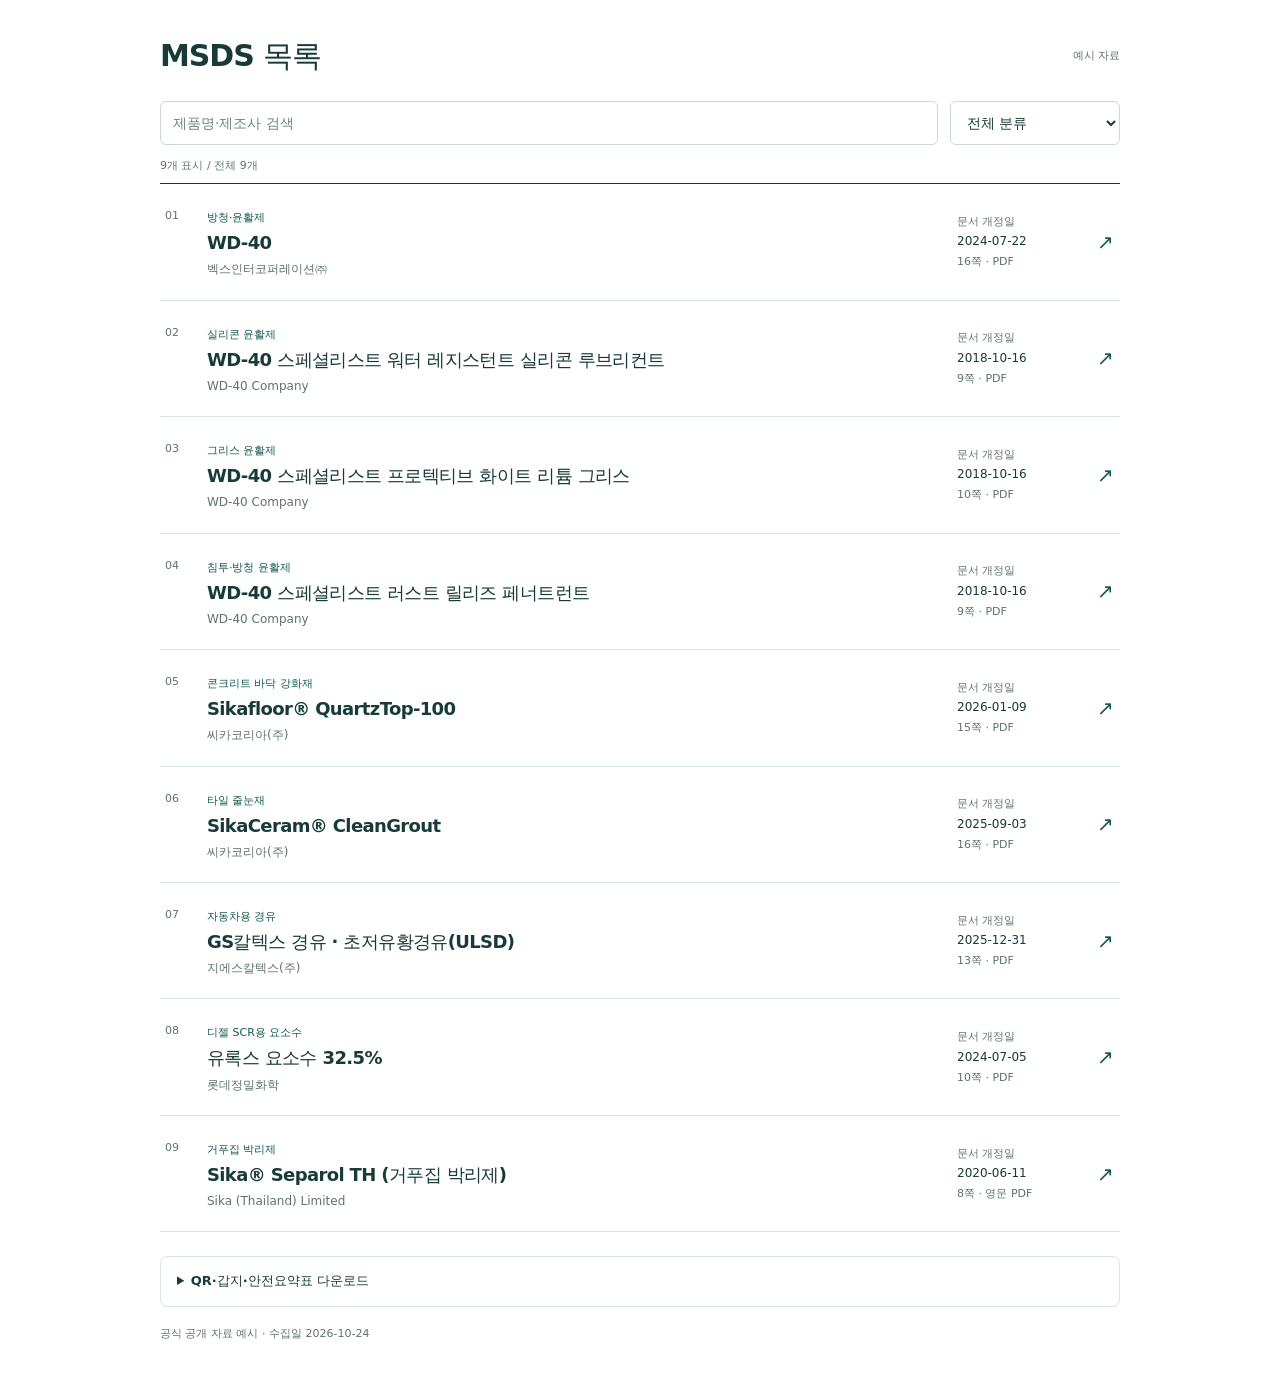
<file: index.html>
<!doctype html>
<html lang="ko">
<head>
  <meta charset="utf-8">
  <meta name="viewport" content="width=device-width, initial-scale=1">
  <meta name="theme-color" content="#123f3b">
  <meta name="description" content="제품별 MSDS와 QR, 인쇄용 갑지.">
  <title>MSDS 목록</title>
  <link rel="stylesheet" href="styles.css?v=center-1">
  <script src="data.js?v=add-3" defer></script>
  <script src="app.js?v=add-3" defer></script>
</head>
<body>
  <a class="skip-link" href="#main">본문으로 건너뛰기</a>
  <main class="shell" id="main">
    <header class="page-heading"><h1>MSDS 목록</h1><span class="sample-tag">예시 자료</span></header>
    <section class="library" aria-label="제품 목록">
      <div class="filters">
        <div class="search-field"><label class="sr-only" for="search">제품명·제조사 검색</label><input id="search" type="search" placeholder="제품명·제조사 검색" autocomplete="off"></div>
        <div class="category-field"><label class="sr-only" for="category">제품 분류</label><select id="category"><option value="">전체 분류</option></select></div>
      </div>
      <p class="result-count" id="result-count" role="status" aria-live="polite">자료를 불러오는 중입니다.</p>
      <div class="document-list" id="document-list"></div>
      <p class="empty-state" id="empty-state" hidden>검색 결과가 없습니다.</p>
      <noscript><p class="empty-state">자료 목록을 보려면 JavaScript를 켜 주세요.</p></noscript>
    </section>
    <details class="utility-panel">
      <summary>QR·갑지·안전요약표 다운로드</summary>
      <div class="utility-content">
        <div class="download-links"><a class="button button-secondary" href="downloads/msds-covers.pdf?v=add-3" download>갑지 PDF</a><a class="button button-secondary" href="downloads/msds-safety-summaries.pdf?v=add-3" download>안전요약표 PDF</a><a class="button button-secondary" href="downloads/msds-example.zip?v=add-3" download>전체 ZIP</a></div>
        <div class="qr-detail-content"><img src="qr/all-msds.png?v=center-1" alt="MSDS 전체 목록 QR" width="240" height="240" loading="lazy"><a class="text-link" href="qr/all-msds.png?v=center-1" download="all-msds-qr.png">전체 목록 QR 저장</a></div>
      </div>
    </details>
    <p class="source-note">공식 공개 자료 예시 · 수집일 <span id="checked-at">—</span></p>
  </main>
</body>
</html>
</file>
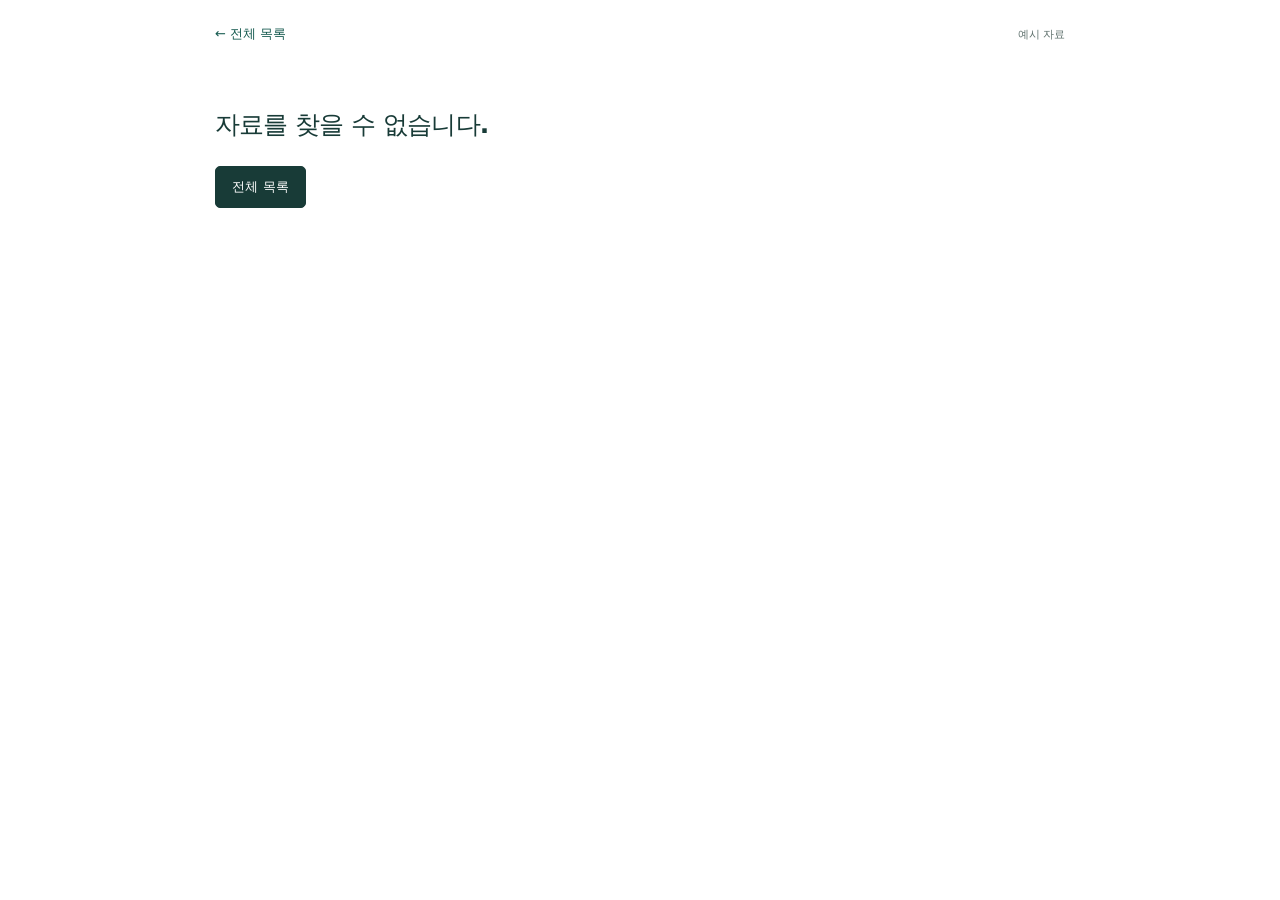
<file: document.html>
<!doctype html>
<html lang="ko">
<head>
  <meta charset="utf-8">
  <meta name="viewport" content="width=device-width, initial-scale=1">
  <meta name="theme-color" content="#123f3b">
  <meta name="description" content="MSDS 원문과 제품별 QR, 인쇄용 갑지.">
  <title>MSDS</title>
  <link rel="stylesheet" href="styles.css?v=center-1">
  <script src="data.js?v=add-3" defer></script>
  <script src="document.js?v=add-3" defer></script>
</head>
<body>
  <a class="skip-link" href="#main">본문으로 건너뛰기</a>
  <main class="shell document-main" id="main">
    <nav class="breadcrumb" aria-label="페이지 경로"><a href="index.html">← 전체 목록</a><span class="sample-tag">예시 자료</span></nav>
    <div id="document-content" hidden>
      <header class="document-heading"><span class="category-tag" id="document-category"></span><h1 id="document-title"></h1><p class="manufacturer" id="document-manufacturer"></p></header>
      <div class="document-main-actions"><a class="button button-primary" id="open-pdf" target="_blank" rel="noopener">PDF 열기<span class="sr-only">(새 탭)</span></a><a class="button button-secondary" id="download-pdf" download>PDF 저장</a></div>
      <details class="utility-panel document-tools">
        <summary>QR·갑지·안전요약표</summary>
        <div class="utility-content document-utilities">
          <div><dl class="metadata"><div><dt>개정일</dt><dd id="revision-date"></dd></div><div><dt>수집일</dt><dd id="collection-date"></dd></div><div><dt>분량</dt><dd id="page-count"></dd></div></dl><a class="text-link" id="official-source" target="_blank" rel="noopener">공식 출처<span class="sr-only">(새 탭)</span></a><div class="cover-link"><a class="text-link" id="open-cover" target="_blank" rel="noopener">인쇄용 갑지<span class="sr-only">(새 탭)</span></a></div><div class="cover-link"><a class="text-link" id="open-safety-summary" target="_blank" rel="noopener">취급·비상대응 요약표<span class="sr-only">(새 탭)</span></a></div></div>
          <div class="qr-detail-content"><img id="product-qr" alt="이 제품의 MSDS QR" width="240" height="240" loading="lazy"><a class="text-link" id="download-qr" download>제품 QR 저장</a></div>
        </div>
      </details>
      <section class="preview-section" aria-label="MSDS 전체 문서"><div class="preview-heading"><h2>MSDS</h2><span class="preview-count" id="preview-count"></span></div><div id="preview-pages" class="preview-pages"></div></section>
    </div>
    <section class="not-found" id="not-found" hidden aria-labelledby="not-found-title"><h1 id="not-found-title">자료를 찾을 수 없습니다.</h1><a class="button button-primary" href="index.html">전체 목록</a></section>
    <noscript><p class="empty-state">자료를 보려면 JavaScript를 켜 주세요.</p></noscript>
  </main>
</body>
</html>
</file>
<file: styles.css>
:root{--ink:#183b37;--muted:#60726e;--accent:#14594e;--line:#dce5e0;--mint:#e9f3ec;font-family:"Apple SD Gothic Neo","Malgun Gothic",system-ui,sans-serif;color:var(--ink);background:#fff;font-synthesis:none}
*{box-sizing:border-box}body{margin:0;font-size:15px;line-height:1.6;word-break:keep-all;overflow-wrap:anywhere}a{color:inherit;text-decoration:none}input,select{font:inherit}img{max-width:100%;height:auto}h1,h2,h3,p,figure{margin:0}h1,h2,h3{line-height:1.35;letter-spacing:-.035em}a,input,select,summary{-webkit-tap-highlight-color:transparent}a:focus-visible,input:focus-visible,select:focus-visible,summary:focus-visible{outline:3px solid #237967;outline-offset:4px}[hidden]{display:none!important}.shell{width:min(960px,calc(100% - 48px));margin:auto;padding-bottom:36px}.page-heading{display:flex;align-items:center;justify-content:space-between;gap:16px;padding:36px 0 24px}h1{font-size:30px}.sample-tag{font-size:11px;color:var(--muted);white-space:nowrap}.filters{display:flex;gap:12px}.search-field{flex:1;min-width:0}.category-field{width:170px;max-width:40%}.filters input,.filters select{width:100%;min-width:0;height:44px;border:1px solid #ccd9d1;background:#fff;border-radius:6px;padding:0 12px;color:var(--ink);font-size:14px}.filters input::placeholder{color:#74837d}.result-count{font-size:11px;color:var(--muted);margin:12px 0 9px}.document-list{border-top:1px solid var(--ink)}.document-row{display:grid;grid-template-columns:28px minmax(0,1fr) 126px 18px;gap:14px;align-items:center;border-bottom:1px solid var(--line);padding:20px 5px;position:relative}.document-row:hover,.document-row:focus-within{background:#f4f8f5}.document-number{font-size:11px;color:var(--muted);align-self:start;margin-top:3px}.category-tag{display:inline-block;font-size:11px;color:var(--accent)}.document-row h3{font-size:18px;margin-top:3px}.document-title-link::after{content:"";position:absolute;inset:0}.document-title-link:focus-visible{outline:none}.document-row:focus-within{outline:3px solid #237967;outline-offset:2px;z-index:1}.document-row-manufacturer{font-size:12px;color:var(--muted);margin-top:5px}.document-row-meta{display:flex;flex-direction:column;gap:2px;font-size:12px}.meta-label,.page-label{font-size:11px;color:var(--muted)}.document-row-meta strong{font-size:12px;font-weight:500;font-variant-numeric:tabular-nums}.row-arrow{color:var(--accent);font-size:20px}.empty-state{padding:32px 12px;text-align:center;color:var(--muted)}.utility-panel{border:1px solid var(--line);border-radius:7px;margin-top:24px}.utility-panel summary{cursor:pointer;padding:14px 16px;font-weight:600;font-size:13px}.utility-content{border-top:1px solid var(--line);padding:18px;display:flex;flex-wrap:wrap;align-items:center;justify-content:space-between;gap:24px}.download-links{display:flex;flex-wrap:wrap;gap:9px}.qr-detail-content{display:flex;flex-direction:column;align-items:center;gap:8px}.qr-detail-content img{display:block;width:240px;background:white}.text-link{display:inline-block;color:var(--accent);font-size:12px;text-decoration:underline;text-underline-offset:3px}.button{display:inline-flex;justify-content:center;align-items:center;min-height:42px;padding:9px 16px;border-radius:5px;border:1px solid #bfd0c5;font-size:13px;font-weight:600;line-height:1.5;text-align:center}.button-primary{background:var(--ink);color:#fff;border-color:var(--ink)}.button-primary:hover{background:#245e54}.button-secondary{background:#fff}.button-secondary:hover{background:var(--mint)}.source-note{font-size:11px;color:var(--muted);margin-top:18px}.skip-link{position:absolute;top:-100px;left:16px;padding:12px 18px;background:var(--ink);color:#fff;z-index:100}.skip-link:focus{top:12px}.sr-only{position:absolute;width:1px;height:1px;padding:0;margin:-1px;overflow:hidden;clip:rect(0,0,0,0);white-space:nowrap;border:0}
.document-main{max-width:850px;padding-top:24px}.breadcrumb{display:flex;justify-content:space-between;align-items:center;gap:16px;margin-bottom:23px;font-size:13px;color:var(--accent)}.document-heading h1{font-size:28px;margin-top:5px}.manufacturer{color:var(--muted);font-size:12px;margin-top:8px}.document-main-actions{display:flex;gap:9px;margin-top:17px}.document-tools{margin-top:18px}.document-utilities{justify-content:flex-start;gap:48px}.metadata{font-size:12px;margin:0 0 14px}.metadata>div{display:flex;gap:24px;justify-content:space-between;margin-bottom:7px}.metadata dt{color:var(--muted)}.metadata dd{margin:0;font-variant-numeric:tabular-nums}.cover-link{margin-top:12px}.preview-section{margin-top:28px}.preview-heading{display:flex;align-items:center;justify-content:space-between;gap:12px}.preview-heading h2{font-size:16px}.preview-count{font-size:11px;color:var(--muted)}.preview-pages{display:grid;gap:24px;margin-top:12px}.preview-page{min-width:0}.preview-page figcaption{font-size:10px;color:var(--muted);text-align:right;margin-bottom:5px}.preview-page img{display:block;width:100%;height:auto;border:1px solid var(--line)}.preview-error{padding:24px;border:1px solid var(--line);font-size:13px;color:var(--muted)}.not-found{padding:40px 0}.not-found h1{font-size:25px;margin-bottom:24px}
@media(max-width:640px){.shell{width:calc(100% - 32px)}.page-heading{padding:25px 0 18px}h1{font-size:25px}.filters{gap:8px}.filters input,.filters select{font-size:12px;padding-inline:10px}.category-field{width:116px}.document-row{grid-template-columns:22px minmax(0,1fr) 16px;gap:6px 9px;padding:17px 3px}.document-row h3{font-size:16px}.document-row-manufacturer{font-size:11px}.document-row-meta{grid-column:2;grid-row:2;flex-direction:row;flex-wrap:wrap;align-items:center;gap:4px 8px}.document-row-meta strong,.meta-label,.page-label{font-size:10px}.row-arrow{grid-column:3;grid-row:1;font-size:18px}.document-number{font-size:10px}.utility-content{gap:20px;padding:16px}.document-main{padding-top:20px}.breadcrumb{margin-bottom:20px}.document-heading h1{font-size:23px}.document-utilities{justify-content:space-between;gap:20px}.document-utilities .qr-detail-content img{width:240px}.preview-section{margin-top:22px}.preview-pages{gap:18px}}
@media print{.breadcrumb,.document-main-actions,.utility-panel,.preview-heading,.skip-link{display:none!important}.shell{width:100%;padding:0}.document-heading{margin-bottom:20px}.preview-section{margin-top:0}.preview-page{break-inside:avoid;break-after:page}.preview-page img{border:0}.preview-pages{gap:0}}
</file>
